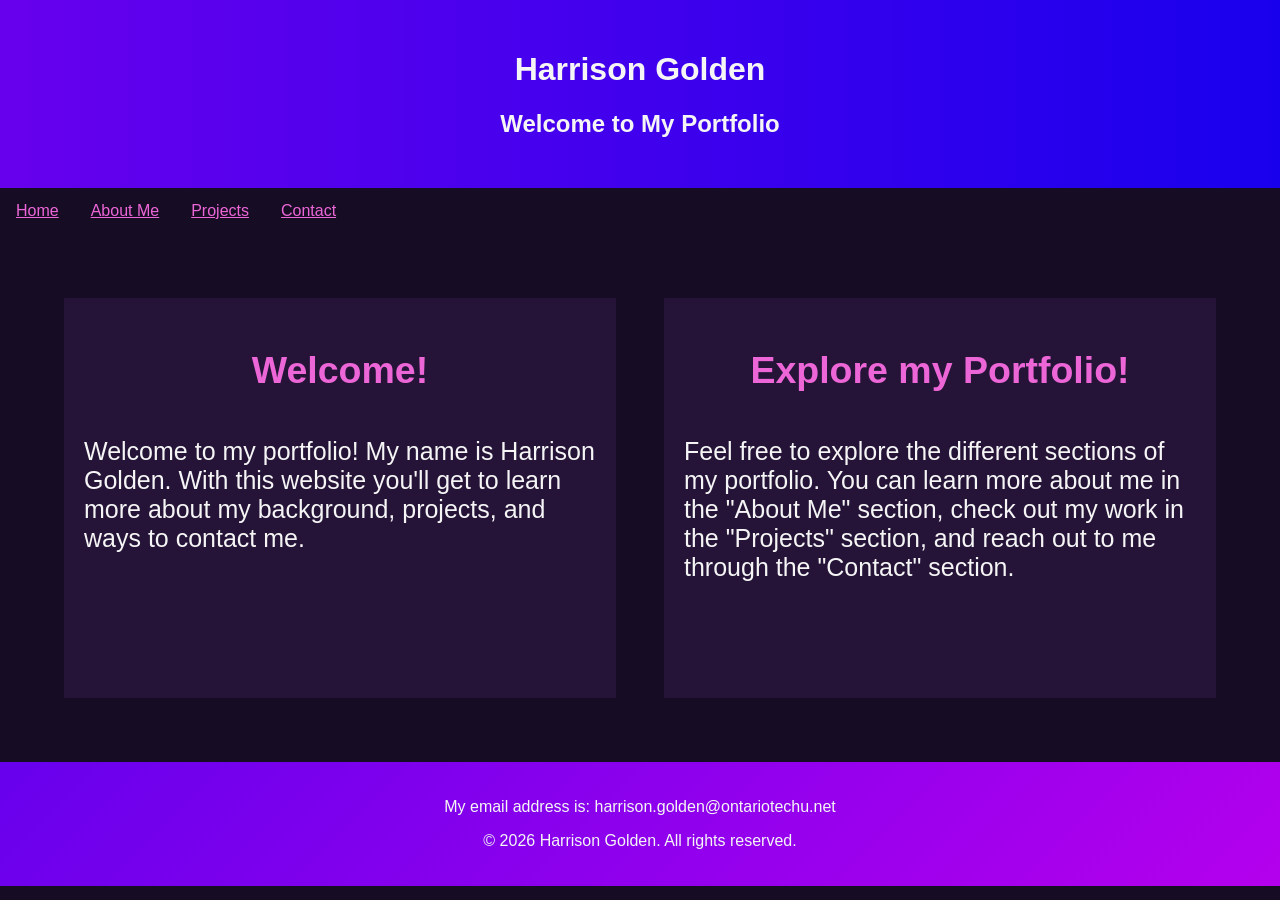
<file: index.html>
<!DOCTYPE html>
<html lang="en">
<head>
    <meta charset="UTF-8">
    <link rel="stylesheet" href="Full.css" media="screen and (min-width: 960px)">
    <link rel="stylesheet" href="Tablet.css" media="screen and (max-width: 959px) and (min-width: 481px)">
    <link rel="stylesheet" href="Mobile.css" media="screen and (max-width: 480px)">
    <title>Home | My Portfolio</title>
</head>
<body>
    <header>
        <h1>Harrison Golden</h1>
        <h2>Welcome to My Portfolio</h2>
    </header>
    <!-- Main navigation -->
    <nav>
        <ul>
            <li><a href="index.html">Home</a></li>
            <li><a href="about_me.html">About Me</a></li>
            <li><a href="projects.html">Projects</a></li>
            <li><a href="contact_me.html">Contact</a></li>
        </ul>
    </nav>
    <main>
        <!-- Welcome section -->
        <section class="home-column">
            <h2>Welcome!</h2>
            <p>
                Welcome to my portfolio! My name is Harrison Golden. With this website you'll get to learn more about my background, projects, and ways to contact me.
            </p>
        </section>

        <section class="home-column">
            <h2>Explore my Portfolio!</h2>

            <p>
                Feel free to explore the different sections of my portfolio. You can learn more about me in the "About Me" section, check out my work in the "Projects" section, and reach out to me through the "Contact" section.
            </p>
        </section>
        <div class="clear"></div>
    </main>

    <footer>
        <p>My email address is: harrison.golden@ontariotechu.net</p>
        <p>&copy; 2026 Harrison Golden. All rights reserved.</p>
    </footer>
</body>
</html>
</file>
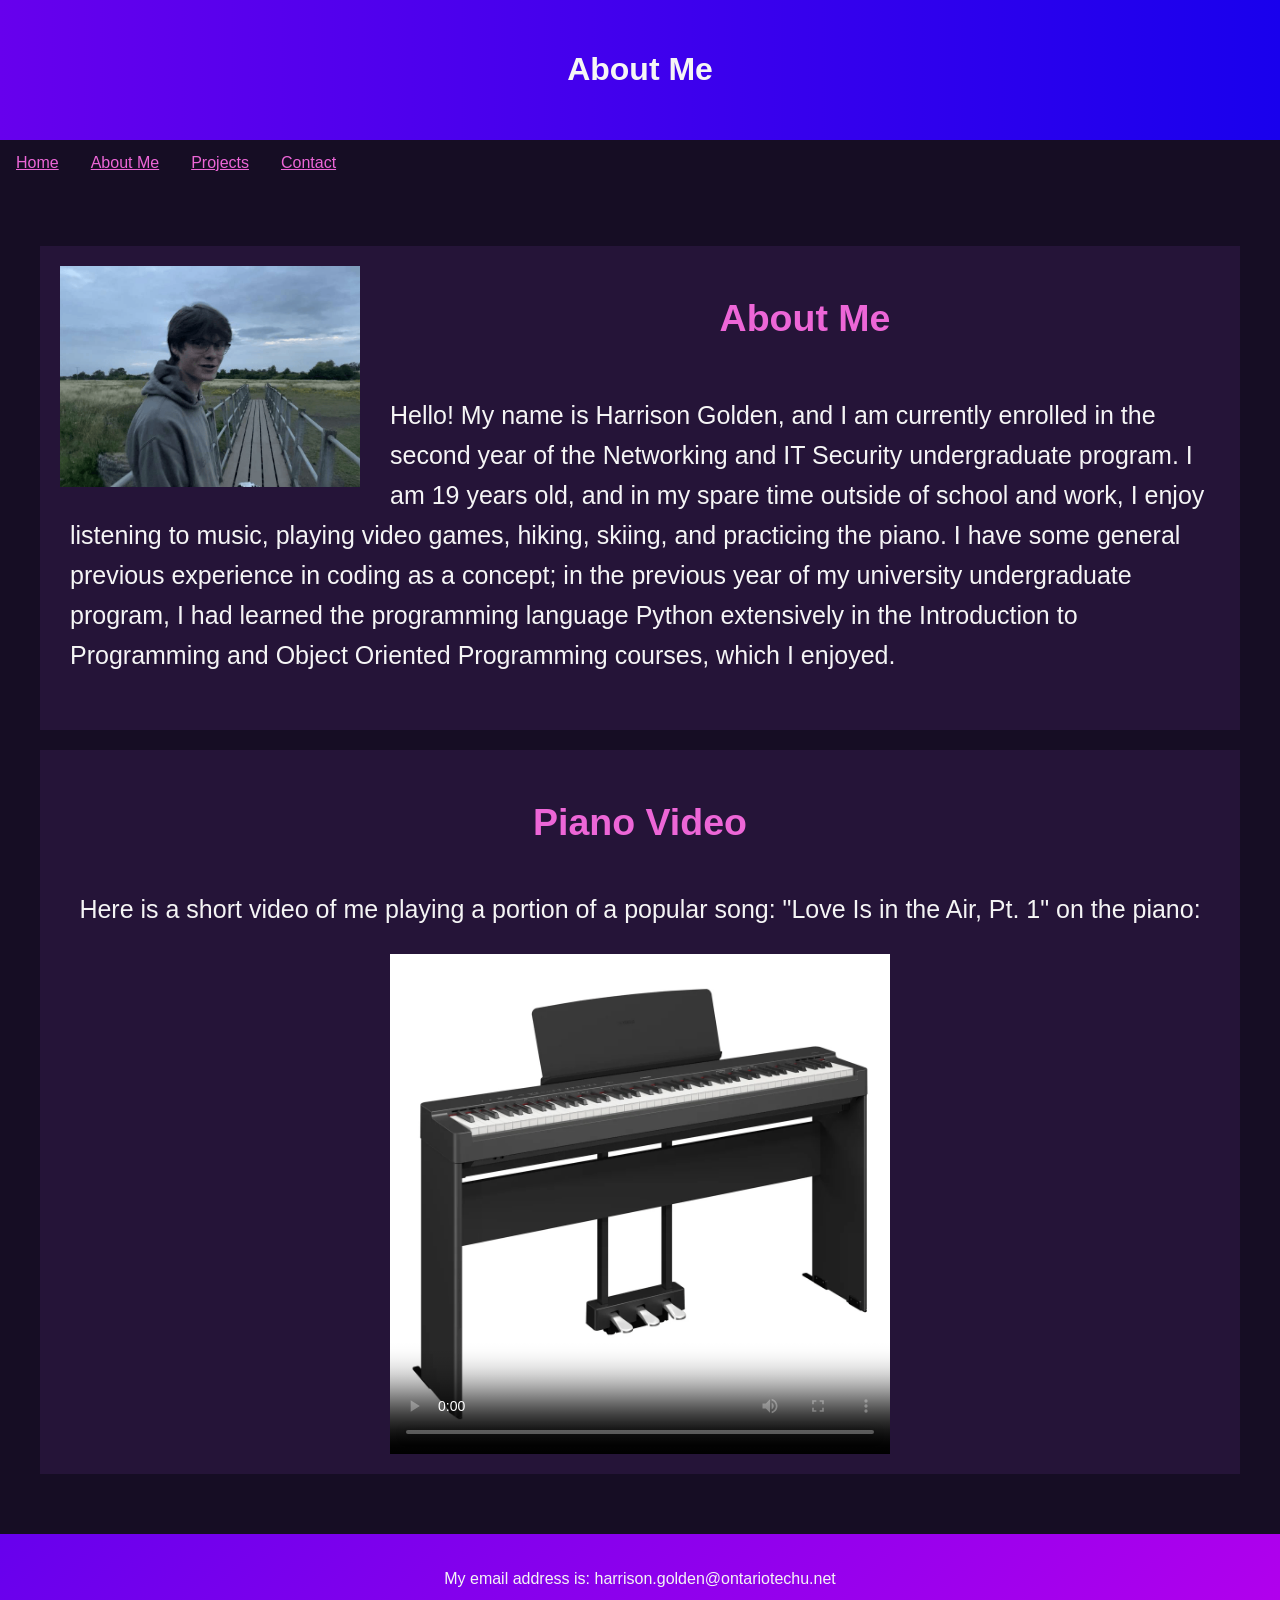
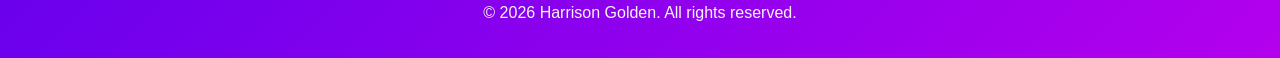
<file: about_me.html>
<!DOCTYPE html>
<html lang="en">

<head>
    <meta charset="UTF-8">
    <link rel="stylesheet" href="Full.css" media="screen and (min-width: 960px)">
    <link rel="stylesheet" href="Tablet.css" media="screen and (max-width: 959px) and (min-width: 481px)">
    <link rel="stylesheet" href="Mobile.css" media="screen and (max-width: 480px)">
    <title>About Me | My Portfolio</title>
</head>

<body>
    <header>
        <h1>About Me</h1>
    </header>
    <nav>
        <ul>
            <li><a href="index.html">Home</a></li>
            <li><a href="about_me.html">About Me</a></li>
            <li><a href="projects.html">Projects</a></li>
            <li><a href="contact_me.html">Contact</a></li>
        </ul>
    </nav>
    <main>
        <section class="about-section">
            <img class="profile-photo" src="Images/Me.png" alt="A photo of me" width="400" height="300">

            <h2>About Me</h2>

            <p>
                Hello! My name is Harrison Golden, and I am currently enrolled in the second year of the Networking and
                IT
                Security undergraduate program. I am 19 years old, and in my spare time outside of school and work, I
                enjoy
                listening to music, playing video games, hiking, skiing, and practicing the piano. I have some general
                previous experience in coding as a concept; in the previous year of my university undergraduate program,
                I
                had learned the programming language Python extensively in the Introduction to Programming and Object
                Oriented Programming courses, which I enjoyed.
            </p>

            <div class="clear"></div>
        </section>

        <section class="video-section">
            <h2>Piano Video</h2>

            <p>
                Here is a short video of me playing a portion of a popular song: "Love Is in the Air, Pt. 1" on the piano:
            </p>

            <video class="piano-video" controls poster="Images/Piano.png">
                <source src="Videos/Piano.mp4" type="video/mp4">
                Your browser does not support the video element.
            </video>
        </section>
    </main>
    <footer>
        <p>My email address is: harrison.golden@ontariotechu.net</p>
        <p>&copy; 2026 Harrison Golden. All rights reserved.</p>
    </footer>
</body>

</html>
</file>
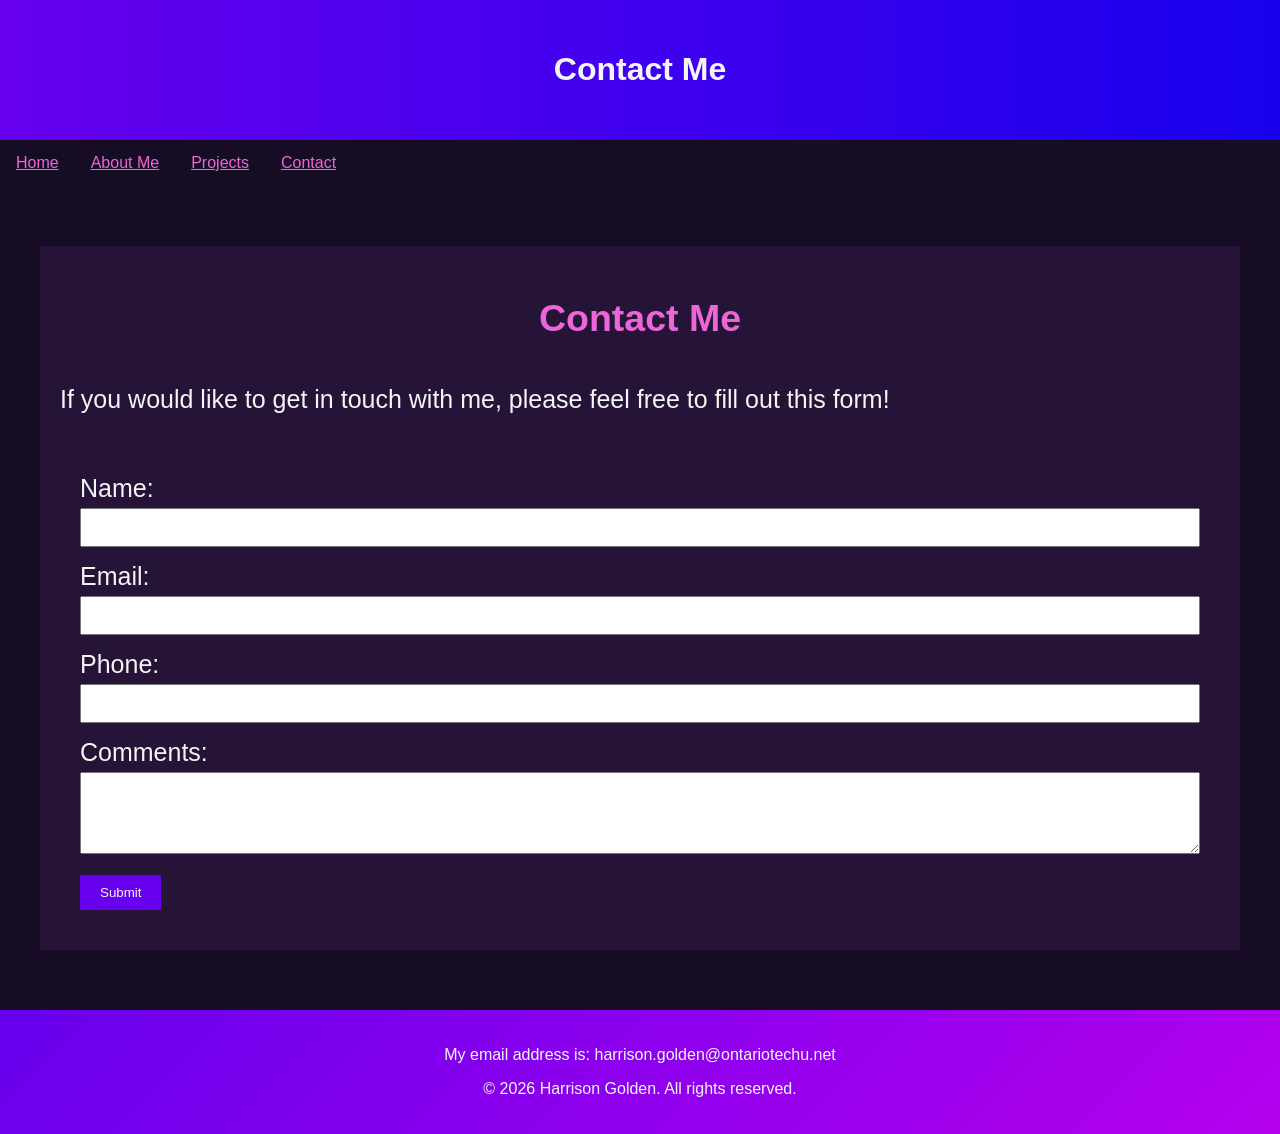
<file: contact_me.html>
<!DOCTYPE html>
<html lang="en">
<head>
    <meta charset="UTF-8">
    <link rel="stylesheet" href="Full.css" media="screen and (min-width: 960px)">
    <link rel="stylesheet" href="Tablet.css" media="screen and (max-width: 959px) and (min-width: 481px)">
    <link rel="stylesheet" href="Mobile.css" media="screen and (max-width: 480px)">
    <title>Contact Me | My Portfolio</title>
</head>
<body>
    <header>
        <h1>Contact Me</h1>
    </header>
    <nav>
        <ul>
            <li><a href="index.html">Home</a></li>
            <li><a href="about_me.html">About Me</a></li>
            <li><a href="projects.html">Projects</a></li>
            <li><a href="contact_me.html">Contact</a></li>
        </ul>
    </nav>
    <main>
        <section>
            <h2>Contact Me</h2>
            <p>
                If you would like to get in touch with me, please feel free to fill out this form!
            </p>

            <!-- Contact form -->
            <form>
                <label for="name">Name:</label>
                <input type="text" id="name" name="name" required>
                <label for="email">Email:</label>
                <input type="email" id="email" name="email" required>
                <label for="phone">Phone:</label>
                <input type="tel" id="phone" name="phone" pattern="[0-9]{10}" required>
                <label for="comments">Comments:</label>
                <textarea id="comments" name="comments" rows="4" required></textarea>
                <input type="submit" value="Submit">
            </form>
        </section>
    </main>
    <footer>
        <p>My email address is: harrison.golden@ontariotechu.net</p>
        <p>&copy; 2026 Harrison Golden. All rights reserved.</p>
    </footer>
</body>
</html>
</file>
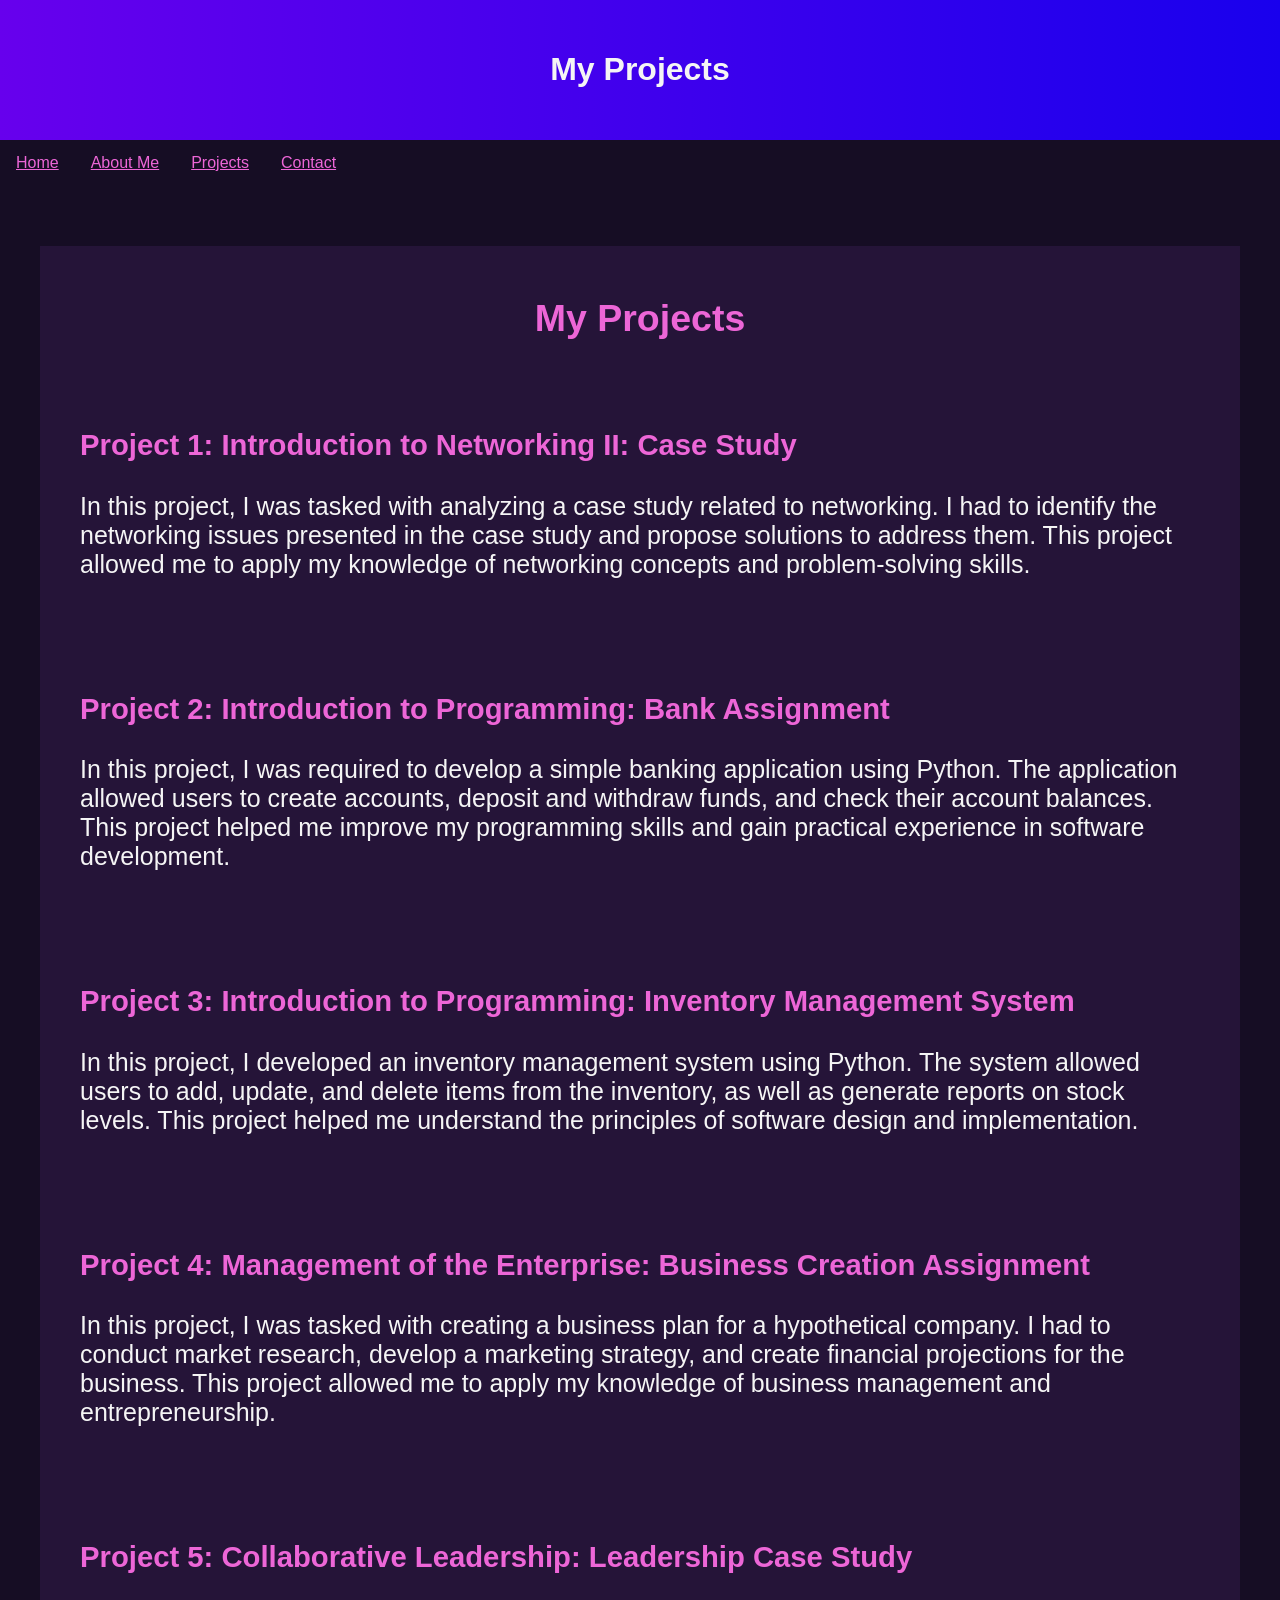
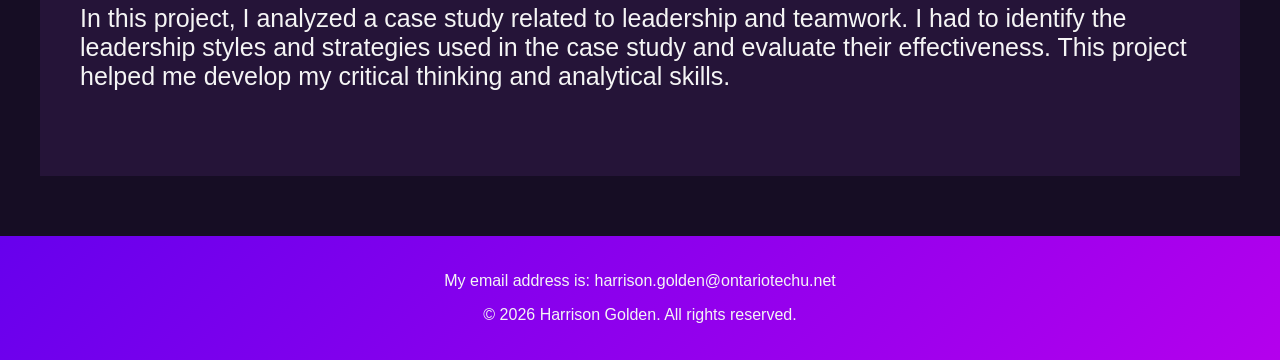
<file: projects.html>
<!DOCTYPE html>
<html lang="en">
<head>
    <meta charset="UTF-8">
    <link rel="stylesheet" href="Full.css" media="screen and (min-width: 960px)">
    <link rel="stylesheet" href="Tablet.css" media="screen and (max-width: 959px) and (min-width: 481px)">
    <link rel="stylesheet" href="Mobile.css" media="screen and (max-width: 480px)">
    <title>Projects | My Portfolio</title>
</head>
<body>
    <header>
        <h1>My Projects</h1>
    </header>
    <nav>
        <ul>
            <li><a href="index.html">Home</a></li>
            <li><a href="about_me.html">About Me</a></li>
            <li><a href="projects.html">Projects</a></li>
            <li><a href="contact_me.html">Contact</a></li>
        </ul>
    </nav>
    <main>
        <!-- Portfolio projects -->
        <section>
            <h2>My Projects</h2>
            <article>
                <h3>Project 1: Introduction to Networking II: Case Study</h3>
                <p>In this project, I was tasked with analyzing a case study related to networking. I had to identify the networking issues presented in the case study and propose solutions to address them. This project allowed me to apply my knowledge of networking concepts and problem-solving skills.</p>
            </article>

            <article>
                <h3>Project 2: Introduction to Programming: Bank Assignment</h3>
                <p>In this project, I was required to develop a simple banking application using Python. The application allowed users to create accounts, deposit and withdraw funds, and check their account balances. This project helped me improve my programming skills and gain practical experience in software development.</p>
            </article>

            <article>
                <h3>Project 3: Introduction to Programming: Inventory Management System</h3>
                <p>In this project, I developed an inventory management system using Python. The system allowed users to add, update, and delete items from the inventory, as well as generate reports on stock levels. This project helped me understand the principles of software design and implementation.</p>
            </article>

            <article>
                <h3>Project 4: Management of the Enterprise: Business Creation Assignment</h3>
                <p>In this project, I was tasked with creating a business plan for a hypothetical company. I had to conduct market research, develop a marketing strategy, and create financial projections for the business. This project allowed me to apply my knowledge of business management and entrepreneurship.</p>
            </article>

            <article>
                <h3>Project 5: Collaborative Leadership: Leadership Case Study</h3>
                <p>In this project, I analyzed a case study related to leadership and teamwork. I had to identify the leadership styles and strategies used in the case study and evaluate their effectiveness. This project helped me develop my critical thinking and analytical skills.</p>
            </article>
        </section>
    </main>
    <footer>
        <p>My email address is: harrison.golden@ontariotechu.net</p>
        <p>&copy; 2026 Harrison Golden. All rights reserved.</p>
    </footer>
</body>
</html>
</file>
<file: Full.css>
@media screen and (min-width: 960px) {
    /* Desktop layout */
    body {
        font-family: Arial, sans-serif;
        background-color: #160D24;
        color: #F5F5F5;
        margin: 0;
        padding: 0;
        min-height: 100vh;
    }

    header {
       background: linear-gradient(to right, #6700ED, #1900ED);
       color: #F5F5F5;
        padding: 30px;
        text-align: center;
    }

    .profile-photo {
        width: 300px;
        height: auto;
        max-width: 100%;
    }

  .piano-video {
    width: 400px;
    max-width: 100%;
    height: auto;
}

article {
    background-color: #251438;
    padding: 20px;
    margin-bottom: 20px;
}

article h3 {
    color: #ED66D7;
}

    nav ul {
        list-style-type: none;
        margin: 0;
        padding: 0;
        background-color: #160D24;
    }

    nav ul li {
        float: left;
    }

    nav ul li a {
        display: block;
        color: #ED66D7;
        text-align: center;
        padding: 14px 16px;
    }

    nav ul li a:hover {
    background-color: #1900ED;
    color: #F5F5F5;
    }

    main {
        padding: 40px;
        clear: both;
    }

    main section {
        background-color: #251438;
        padding: 20px;
        margin-bottom: 20px;
        margin-top: 20px;
        font-size: 25px;
    }

    main h2 {
        color: #ED66D7;
        text-align: center;
        padding-bottom: 20px;
        margin-bottom: 20px;
    }

    .home-column {
    float: left;
    width: 46%;
    margin: 2%;
    min-height: 400px;
    box-sizing: border-box;
    }

    .about-section {
    min-height: 320px;
}

.about-section .profile-photo {
    float: left;
    width: 300px;
    margin-right: 30px;
    margin-bottom: 20px;
}

.about-section p {
    line-height: 1.6;
    padding: 10px;
}

.video-section {
    text-align: center;
}

.video-section p {
    line-height: 1.6;
    margin-bottom: 25px;
}

.video-section .piano-video {
    width: 500px;
    max-width: 100%;
    height: auto;
    display: block;
    margin: 0 auto;
}

    .clear {
    clear: both;
    }
       
    footer {
    background: linear-gradient(135deg, #6700ED, #B400ED);
    color: #F5F5F5;
    text-align: center;
    padding: 20px;
    position: relative;
    }

    /* Form styling */
    form {
    background-color: #251438;
    padding: 20px;
    }

form label {
    display: block;
    margin-top: 15px;
    margin-bottom: 5px;
    }

form input,form textarea {
    width: 100%;
    padding: 10px;
    box-sizing: border-box;
    }

form input[type="submit"] {
    width: auto;
    margin-top: 15px;
    padding: 10px 20px;
    background-color: #6700ED;
    color: #F5F5F5;
    border: none;
    }
}
</file>
<file: Tablet.css>
@media screen and (min-width: 481px) and (max-width: 959px) {
    /* Tablet layout */
    body {
        font-family: Arial, sans-serif;
        background-color: #160D24;
        color: #F5F5F5;
        margin: 0;
        padding: 0;
    }

    header {
        background: linear-gradient(to right, #6700ED, #1900ED);
        color: #F5F5F5;
        padding: 25px;
        text-align: center;
    }

    .profile-photo {
        width: 250px;
        height: auto;
        max-width: 100%;
    }

  .piano-video {
    width: 300px;
    max-width: 100%;
    height: auto;
}

article {
    background-color: #251438;
    padding: 15px;
    margin-bottom: 15px;
}

article h3 {
    color: #ED66D7;
}
    nav ul {
        list-style-type: none;
        margin: 0;
        padding: 0;
        overflow: hidden;
        background-color: #160D24;
    }

    nav ul li {
        float: left;
    }

    nav ul li a {
        display: block;
        color: #ED66D7;
        text-align: center;
        padding: 12px 14px;
        text-decoration: none;
    }

    nav ul li a:hover {
        background-color: #1900ED;
        color: #F5F5F5;
    }

    main {
        padding: 15px;
    }

    main section {
    background-color: #251438;
    padding: 25px;
    margin-bottom: 30px;
    }

    main h2 {
        color: #ED66D7;
    }

       
    footer {
    background: linear-gradient(135deg, #6700ED, #B400ED);
    color: #F5F5F5;
    text-align: center;
    padding: 10px;
    }

    /* Form styling */
    form {
    background-color: #251438;
    padding: 15px;
    }

    form label {
    display: block;
    margin-top: 15px;
    margin-bottom: 5px;
    }

    form input,form textarea {
    width: 100%;
    padding: 10px;
    box-sizing: border-box;
    }

    form input[type="submit"] {
    width: auto;
    margin-top: 15px;
    padding: 10px 20px;
    background-color: #6700ED;
    color: #F5F5F5;
    border: none;
    }
}
</file>
<file: Mobile.css>
@media screen and (max-width: 480px) {
    /* Mobile layout */
    body {
        font-family: Arial, sans-serif;
        background-color: #160D24;
        color: #F5F5F5;
        margin: 0;
        padding: 0;
    }

    header {
        background: linear-gradient(to right, #6700ED, #1900ED);
        color: #F5F5F5;
        padding: 20px;
        text-align: center;
    }

    .profile-photo {
        width: 200px;
        height: auto;
        max-width: 100%;
    }

   .piano-video {
    width: 100%;
    height: auto;
}

article {
    background-color: #251438;
    padding: 15px;
    margin-bottom: 10px;
}

article h3 {
    color: #ED66D7;
}

    nav ul {
        list-style-type: none;
        margin: 0;
        padding: 0;
        background-color: #160D24;
    }

    nav ul li {
        float: none;
    }

    nav ul li a {
        display: block;
        color: #ED66D7;
        text-align: center;
        padding: 16px;
        font-size: 18px;
        text-decoration: none;
    }

    nav ul li a:hover {
        background-color: #6700ED;
        color: #F5F5F5;
    }

    main {
        padding: 10px;
        font-size: 16px;
    }

    main section {
        background-color: #321A4F;
        padding: 15px;
        margin-bottom: 10px;
    }

    main h2 {
        color: #D8B4FE;
    }

    footer {
    background: linear-gradient(135deg, #6700ED, #B400ED);
    color: #F5F5F5;
    text-align: center;
    padding: 10px;
    }

    /* Form styling */
    form {
    background-color: #321A4F;
    padding: 15px;
    }

    form label {
    display: block;
    margin-top: 15px;
    margin-bottom: 5px;
    }

    form input,form textarea {
    width: 100%;
    padding: 10px;
    box-sizing: border-box;
    }

    form input[type="submit"] {
    width: 100%;
    margin-top: 15px;
    padding: 12px;
    background-color: #6700ED;
    color: #F5F5F5;
    border: none;
    font-size: 16px;
    }
}
</file>
